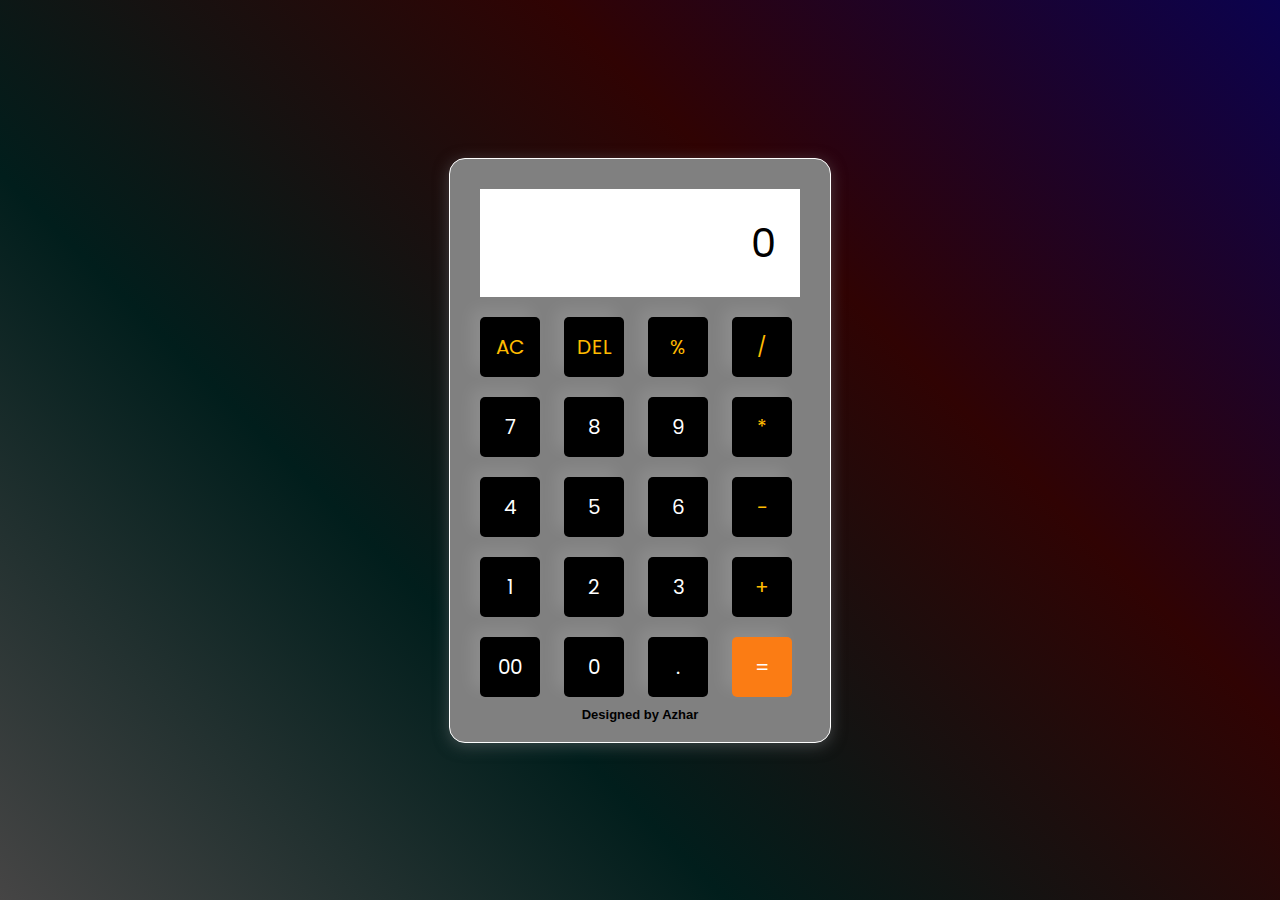
<file: Codsoft project 2/index.html>
<!DOCTYPE html>
<html lang="en">
  <head>
    <meta charset="UTF-8" />
    <meta http-equiv="X-UA-Compatible" content="IE=edge" />
    <meta name="viewport" content="width=device-width, initial-scale=1.0" />
    <link rel="stylesheet" href="style.css" />
    <title>Calculator - By Azhar Khan</title>
  </head>
  <body>
    <div class="container">
      <div class="calculator">
        <input type="text" id="inputBox" placeholder="0" />
        <div>
          <button class="button operator">AC</button>
          <button class="button operator">DEL</button>
          <button class="button operator">%</button>
          <button class="button operator">/</button>
        </div>
        <div>
          <button class="button">7</button>
          <button class="button">8</button>
          <button class="button">9</button>
          <button class="button operator">*</button>
        </div>
        <div>
          <button class="button">4</button>
          <button class="button">5</button>
          <button class="button">6</button>
          <button class="button operator">-</button>
        </div>
        <div>
          <button class="button">1</button>
          <button class="button">2</button>
          <button class="button">3</button>
          <button class="button operator">+</button>
        </div>

        <div>
          <button class="button">00</button>
          <button class="button">0</button>
          <button class="button">.</button>
          <button class="button equalBtn">=</button>
          <div id="text-div">
            <center><h6>Designed by Azhar</h6></center>
        </div>
        </div>
      </div>
    </div>
    <script src="script.js"></script>
  </body>
</html>
</file>
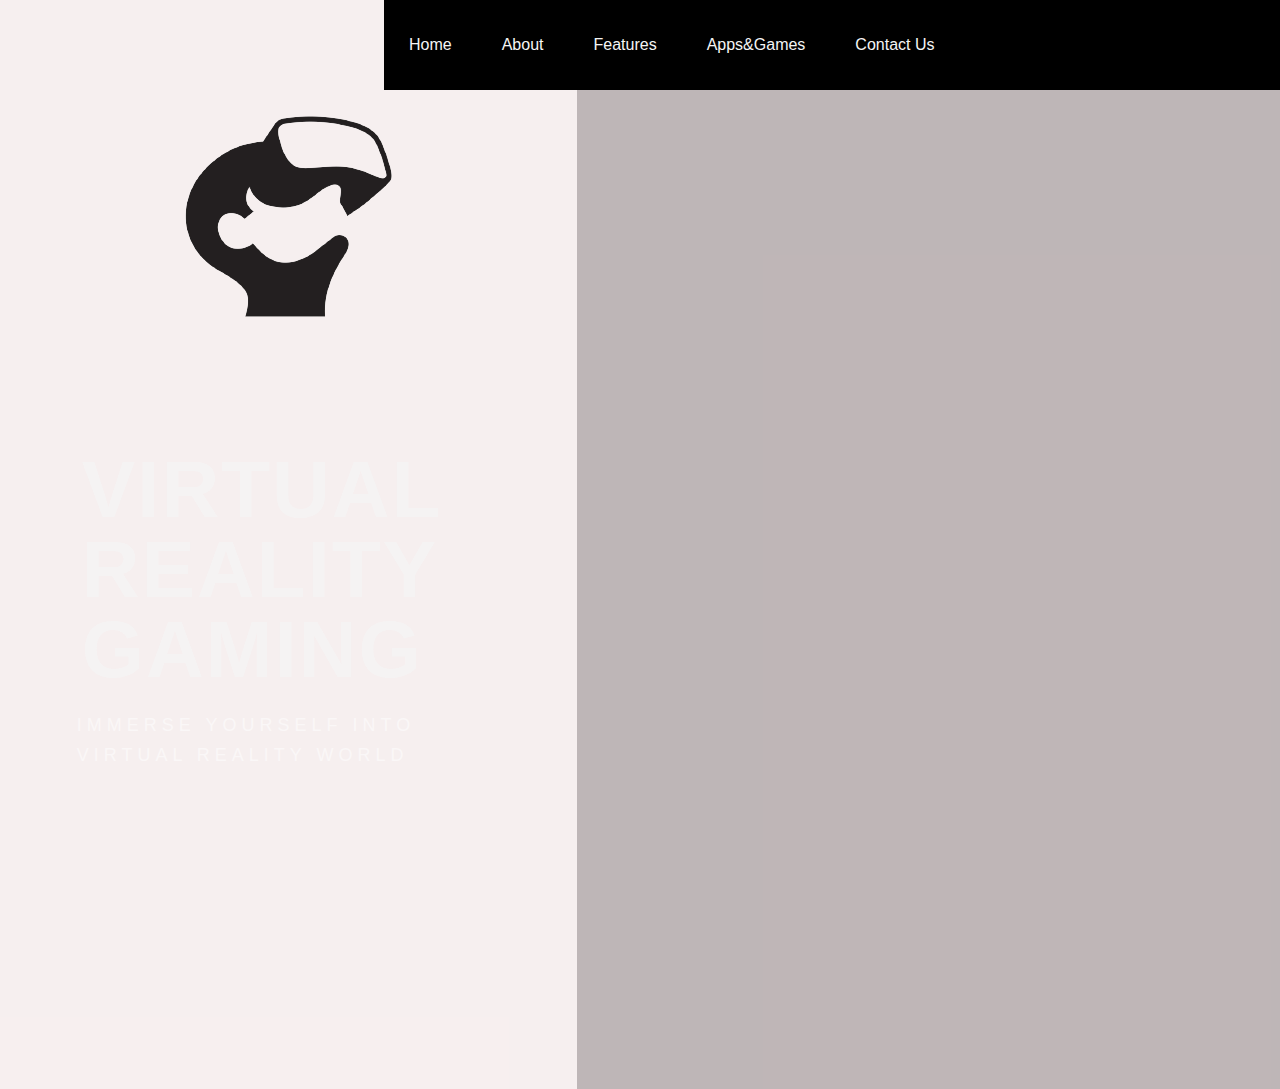
<file: CODSOFT/index.html>
<!DOCTYPE html>
<html lang="en">
<head>
    <title>Virtual Reality</title>
    <link rel="stylesheet" type="text/css" href="style.css">
</head>
<body>
    <header>
    <ul class="navbar">
        <li><a href="#">Home</a></li>
        <li><a href="#">About</a></li>
        <li><a href="#">Features</a></li>
        <li><a href="#">Apps&Games</a></li>
        <li><a href="#">Contact Us</a></li>
    </ul>
    </header>
    <div id="main">
        <div id="nav">
            <img src="VRlogo.png">
        </div>
        <div id="part1">
            <div id="overlay"></div>
        </div>
        <div id="part2"></div>
        <div id="text-div">
            <h1>Virtual</h1>
            <h1>Reality</h1>
            <h1>Gaming</h1> 
            <h2>Immerse yourself into virtual reality world</h2>
        </div>
</body>
</html>
</file>
<file: Codsoft project 2/style.css>
@import url('https://fonts.googleapis.com/css2?family=Poppins:wght@500&display=swap');

*{
    margin: 0;
    padding: 0;
    box-sizing: border-box;
    font-family: 'Poppins', sans-serif;
}

body{
    width: 100%;
    height: 100vh;
    display: flex;
    justify-content: center;
    align-items: center;
    background: linear-gradient(45deg, #464545, rgb(1, 30, 28), #300303, rgb(11, 2, 78));
}

.calculator{
    border: 1px solid #ffffff;
    padding: 20px;
    border-radius: 16px;
    background: grey;
    box-shadow: 0px 3px 15px rgba(113, 115, 119, 0.5);

}

input{
    width: 320px;
    border: none;
    padding: 24px;
    margin: 10px;
    background: white;
    box-shadow: 0px 3px 15px rgbs(84, 84, 84, 0.1);
    font-size: 40px;
    text-align: right;
    cursor: pointer;
    color: black;
}

input::placeholder{
    color: black;
}

button{
    border: none;
    width: 60px;
    height: 60px;
    margin: 10px;
    border-radius: 50%;
    background: rgb(0, 0, 0);
    color: white;
    font-size: 20px;
    box-shadow: -8px -8px 15px rgba(255, 255, 255, 0.1);
    cursor: pointer;
    transition: all .45s ease;
    border-radius: 5px;
}
button:hover {
background:#d53c3ce1;
}

#text-div h6{ 
    font-size: 13px;
    font-family:sans-serif;
    color: black;
}
.equalBtn{
    background-color: #fb7c14;
}
.operator{
    color: #ffbb00;
}
</file>
<file: CODSOFT/style.css>
*{
    margin: 0;
    padding: 0;
    box-sizing: border-box;
    font-family: sans-serif;
    text-decoration: none;
    list-style: none;
}

html,body{
    width: 110%;
    height: 110%;
    background-size: cover;
    background-position: center;
    display: flex;
}

header{
    position: absolute;
    width: 400%;
    top: 0;
    bottom: 90%;
    right: 0;
    left: 30%;
    z-index: 1000;
    display: flex;
    align-items: center;
    justify-content: space-between;
    padding: 35px,15%;
    background: rgb(0, 0, 0);
    background-color: rgb(0, 0, 0);
}
.navbar{
    display: flex;
}

.navbar a{
        font-size: 16px;
        font-weight: 500;
        padding: 10px 20px;
        margin: 0 5px;
        color: #f5f5f5;
        transition: all .45s ease;
        border-radius: 5px;
}

.navbar a:hover{
    background:#d53c3ce1;
}

#main {
    width: 100%;
    height: 100%;
    background-color: hsla(0, 31%, 94%, 0.789);
    background-size: cover;
    display: flex;
    background-image: url(https://images.unsplash.com/photo-1626908013351-800ddd734b8a?ixlib=rb-4.0.3&ixid=M3wxMjA3fDB8MHxwaG90by1wYWdlfHx8fGVufDB8fHx8fA%3D%3D&auto=format&fit=crop&w=1886&q=80);
    
}
#part1{
    height: 100%;
    width: 100%;
    background-image: url(https://images.unsplash.com/photo-1593508512255-86ab42a8e620?ixlib=rb-4.0.3&ixid=M3wxMjA3fDB8MHxwaG90by1wYWdlfHx8fGVufDB8fHx8fA%3D%3D&auto=format&fit=crop&w=1778&q=80);
    background-size: cover;
    background-position: center;
}

#overlay{
    height: 100%;
    width: 100%;
    background-color: hsla(340, 7%, 33%, 0.358);
}
#text-div{
    position: absolute;
    width: 400px;
    left: 6%;
    top: 50%;
}
#text-div h1{
    font-size: 80px;
    font-family:sans-serif;
    font-weight: 800;
    letter-spacing: 2px;
    line-height: 70px;
    color: white;
    text-transform: uppercase;
    opacity: 80%;
    padding: 5px 5px;
    margin: 5 0px;
    color: #f5f5f5;
    transition: all .45s ease;
    border-radius: 0px;
    
}
#text-div h1:hover{
background:#db0000e1;
}

#text-div h2{
    font-size: 18px;
    font-family:sans-serif;
    font-weight: 500;
    letter-spacing: 5px;
    line-height: 30px;
    color: white;
    text-transform: uppercase;
    opacity: 50%;
    margin-top: 5%;
    margin-bottom: 1%;
    margin-right: 5%;
}
</file>
